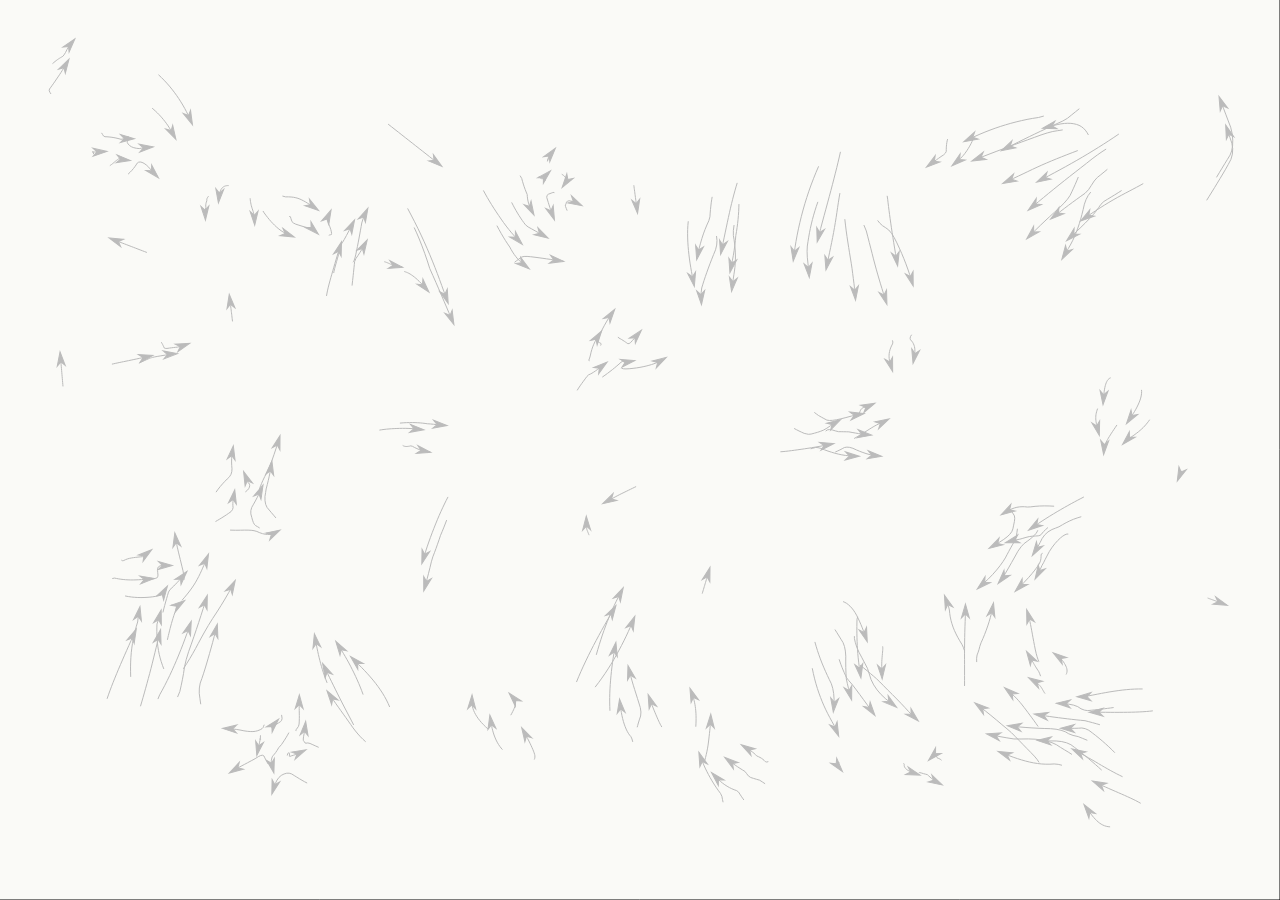
<file: 2boids/index.html>
<!DOCTYPE html>
<html lang="en">
<head>
    <meta charset="UTF-8">
    <title>Boids</title>
    <link rel="stylesheet" href="styles.css">
</head>
<div id="main"></div>
<script src="Boid.js"></script>

<script src="two.js"></script>
<script src="boids.js"></script>

</html>
</file>
<file: 2boids/styles.css>
* {
    margin: 0;
    padding: 0;
    overflow: hidden;
}

button {
    padding: 0.5rem;
}

div {
    width: 100%;
    height: 100%;
}

#red {
    background: red;
}
</file>
